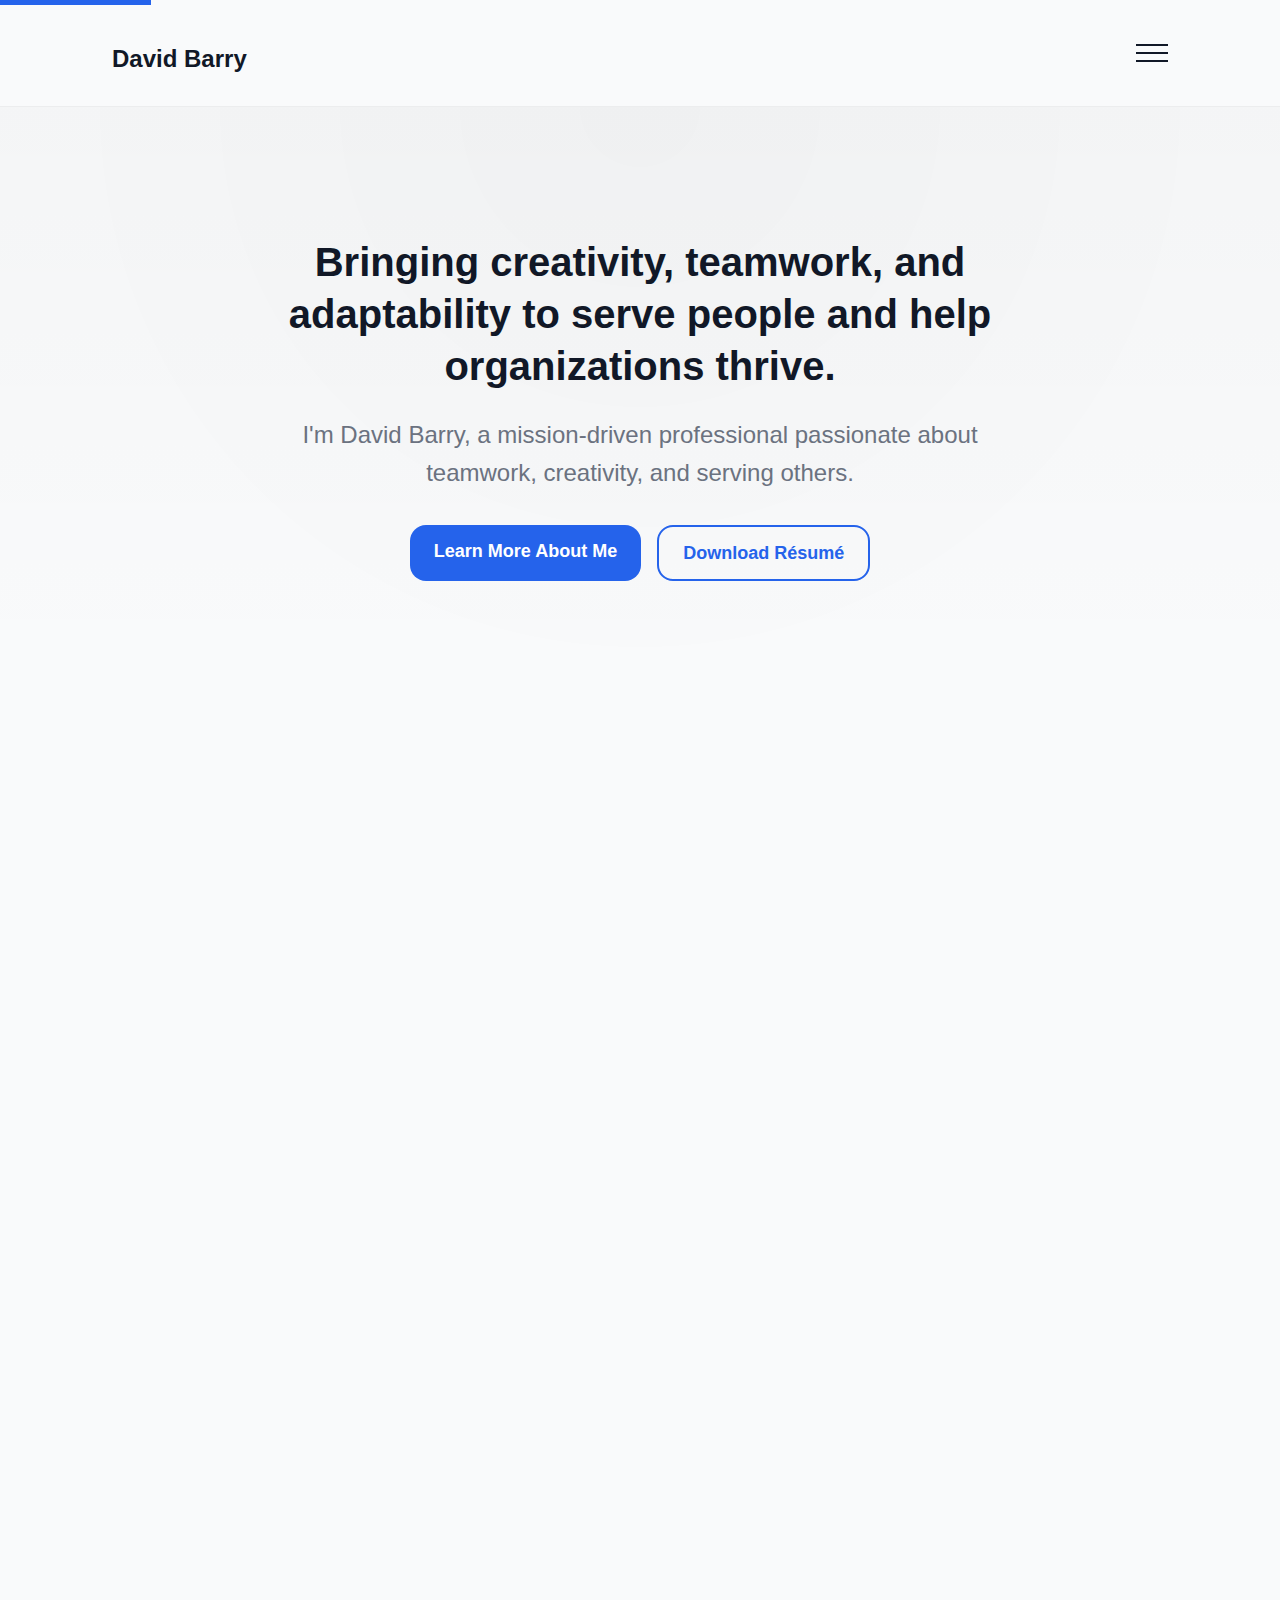
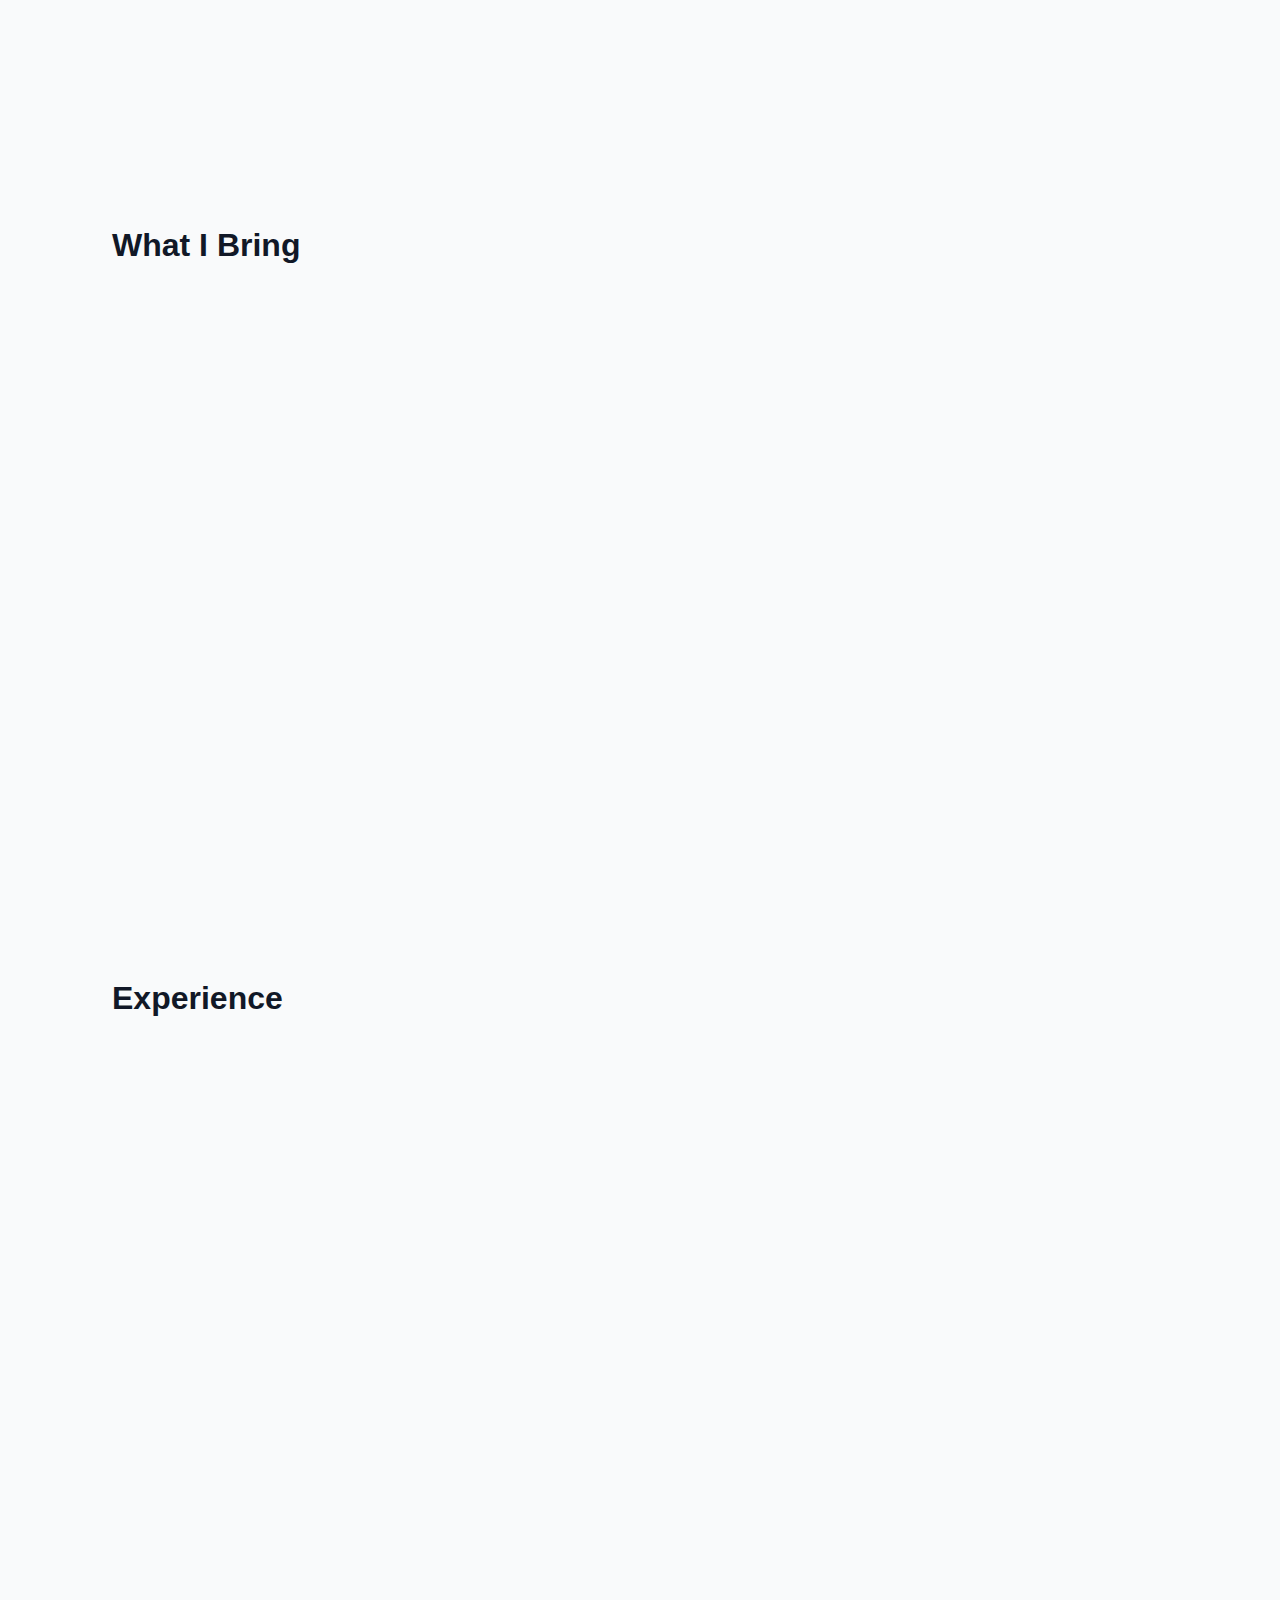
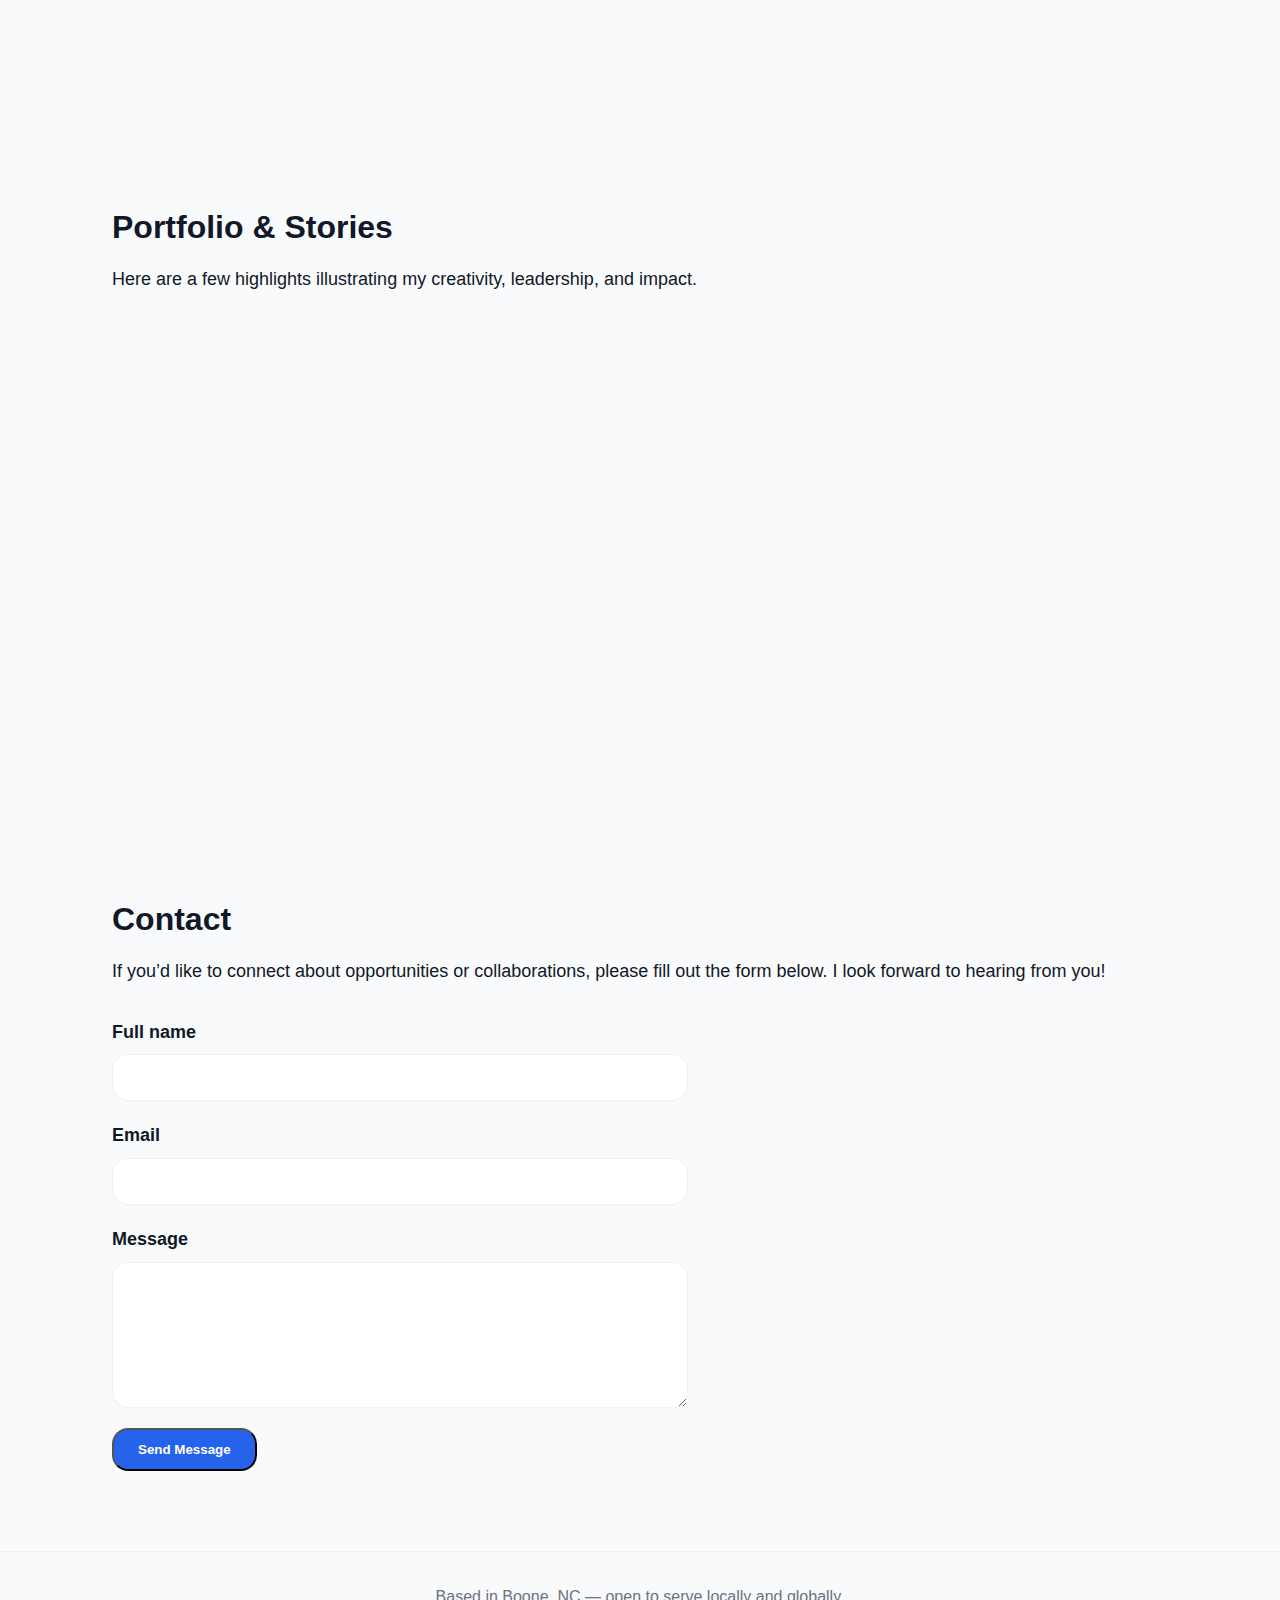
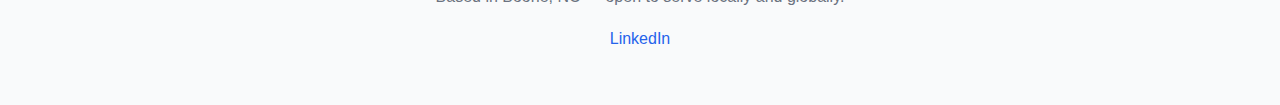
<file: index.html>
<!DOCTYPE html>
<html lang="en">
  <head>
    <meta charset="UTF-8" />
    <meta http-equiv="X-UA-Compatible" content="IE=edge" />
    <meta name="viewport" content="width=device-width, initial-scale=1.0" />
    <meta name="description" content="Personal website for David Barry – mission‑driven professional blending creativity, teamwork and a technical foundation to serve people and help organizations thrive." />
    <title>David Barry – Creative &amp; Mission‑Driven</title>
    <!-- Updated asset paths for deployment from root -->
    <link rel="stylesheet" href="styles.css" />
    <script defer src="main.js"></script>
  </head>
  <body>
    <!-- Skip link for accessibility -->
    <a class="skip-link" href="#main-content">Skip to content</a>

    <header class="site-header" role="banner">
      <div class="container header-inner">
        <h1 class="site-title"><a href="#home">David Barry</a></h1>
        <button class="nav-toggle" aria-label="Open navigation" aria-controls="nav-overlay" aria-expanded="false">
          <span class="bar"></span>
          <span class="bar"></span>
          <span class="bar"></span>
        </button>
      </div>
    </header>

    <!-- Fullscreen navigation overlay -->
    <nav id="nav-overlay" class="nav-overlay" role="dialog" aria-modal="true" aria-hidden="true">
      <button class="nav-close" aria-label="Close navigation">
        <span>&times;</span>
      </button>
      <ul class="nav-list">
        <li><a href="#about">About</a></li>
        <li><a href="#skills">What I Bring</a></li>
        <li><a href="#experience">Experience</a></li>
        <li><a href="#portfolio">Portfolio</a></li>
        <li><a href="#contact">Contact</a></li>
      </ul>
    </nav>

    <main id="main-content" tabindex="-1">
      <!-- Hero section -->
      <section id="home" class="hero-section section">
        <div class="container hero-content">
          <h2 class="hero-title">Bringing creativity, teamwork, and adaptability to serve people and help organizations thrive.</h2>
          <p class="hero-subtext">I'm David Barry, a mission‑driven professional passionate about teamwork, creativity, and serving others.</p>
          <div class="hero-actions">
            <a href="#about" class="btn primary-btn">Learn More About Me</a>
        <a href="resume.pdf" class="btn secondary-btn" download>Download Résumé</a>
          </div>
        </div>
      </section>

      <!-- About section -->
      <section id="about" class="about-section section">
        <div class="container split">
          <div class="about-photo">
            <!-- Placeholder for profile photo; can be replaced with an uploaded image -->
        <img src="profile-placeholder.svg" alt="David Barry portrait placeholder" />
          </div>
          <div class="about-text">
            <h2>About Me</h2>
            <p>Hello, I’m David Barry.</p>
            <p>I am passionate about using creativity, teamwork, and problem‑solving to serve others and contribute to meaningful, mission‑driven work. While my degree is in Computer Science and I’ve worked in web and software development, my journey has taken me far beyond technology. Along the way, I’ve led teams, trained employees, served in customer‑facing roles, and built programs that bring people together.</p>
            <p>In high school, I started a photography club and a discussion group that grew into weekly gatherings for 10–30 people — spaces where we learned, created, and encouraged one another in living out faith and loving others. Later, I served as a staff supervisor and mountain guide at Spring Canyon, leading cadets from U.S. military academies through challenging treks and mentoring them along the way.</p>
            <p>Professionally, I’ve worked everywhere from national laboratories to small creative agencies, and I’ve gained experience in customer service, employee training, and operations at organizations like Chick‑fil‑A, Best Buy, and the United States Postal Service. I’ve also had the opportunity to serve with Samaritan’s Purse in Boone, which strengthened my desire to be part of a team that makes a global impact for Christ.</p>
            <p>What ties all of these experiences together is my adaptability, my love for people, and my drive to keep learning. Whether leading a team, creating solutions, or helping an organization run more smoothly, I thrive when I can bring energy, ideas, and encouragement to those around me.</p>
            <p>I’m now seeking opportunities where I can combine my creative thinking, people skills, and technical background to help a mission‑driven organization grow and serve others well.</p>
          </div>
        </div>
      </section>

      <!-- Skills / What I Bring section -->
      <section id="skills" class="skills-section section">
        <div class="container">
          <h2>What I Bring</h2>
          <div class="skills-grid">
            <div class="skill-card">
              <div class="icon">
                <!-- Lightbulb icon for creativity -->
                <svg xmlns="http://www.w3.org/2000/svg" viewBox="0 0 24 24" aria-hidden="true"><path fill="currentColor" d="M12 2C8.13 2 5 5.13 5 9c0 3.45 2.44 6.31 5.63 6.89L11 22h2l.38-6.11C16.56 15.31 19 12.45 19 9c0-3.87-3.13-7-7-7zm-1 18v-1h2v1h-2zm3.97-7.13L14 18h-4l-.97-5.13A5.992 5.992 0 0 1 7 9c0-3.31 2.69-6 6-6s6 2.69 6 6c0 1.91-.91 3.6-2.38 4.87z"/></svg>
              </div>
              <h3>Creativity &amp; Ideas</h3>
              <p>Generating solutions and thinking outside the box.</p>
            </div>
            <div class="skill-card">
              <div class="icon">
                <!-- People/team icon for teamwork -->
                <svg xmlns="http://www.w3.org/2000/svg" viewBox="0 0 24 24" aria-hidden="true"><path fill="currentColor" d="M16 11c1.66 0 3-1.34 3-3S17.66 5 16 5s-3 1.34-3 3 1.34 3 3 3zm-8 0c1.66 0 3-1.34 3-3S9.66 5 8 5 5 6.34 5 8s1.34 3 3 3zm0 2c-2.33 0-7 1.17-7 3.5V19h14v-2.5C15 14.17 10.33 13 8 13zm8 0c-.29 0-.62.02-.97.05 1.16.84 1.97 2.1 1.97 3.45V19h6v-2.5c0-2.33-4.67-3.5-7-3.5z"/></svg>
              </div>
              <h3>Teamwork &amp; Leadership</h3>
              <p>Bringing people together and helping teams thrive.</p>
            </div>
            <div class="skill-card">
              <div class="icon">
                <!-- Arrow cycle icon for adaptability -->
                <svg xmlns="http://www.w3.org/2000/svg" viewBox="0 0 24 24" aria-hidden="true"><path fill="currentColor" d="M13 2v6l2.29-2.29a7.963 7.963 0 0 1 4.94 5.72c.34 1.93.06 3.77-.66 5.54A7.965 7.965 0 0 1 14 20.93V18a6 6 0 0 0 2.97-7.85A6.006 6.006 0 0 0 8 9h2L7 5 3 9h2c0 4.42 3.58 8 8 8 1.3 0 2.54-.31 3.65-.88A8.003 8.003 0 0 0 13 2z"/></svg>
              </div>
              <h3>Adaptability &amp; Learning</h3>
              <p>Picking up new skills quickly and thriving in new environments.</p>
            </div>
            <div class="skill-card">
              <div class="icon">
                <!-- Code icon for technical foundation -->
                <svg xmlns="http://www.w3.org/2000/svg" viewBox="0 0 24 24" aria-hidden="true"><path fill="currentColor" d="M8.293 6.293 2.586 12l5.707 5.707 1.414-1.414L5.414 12l4.293-4.293-1.414-1.414zM15.707 6.293l-1.414 1.414L18.586 12l-4.293 4.293 1.414 1.414L21.414 12l-5.707-5.707z"/></svg>
              </div>
              <h3>Technical Foundation</h3>
              <p>Background in computer science and technology.</p>
            </div>
          </div>
        </div>
      </section>

      <!-- Experience section -->
      <section id="experience" class="experience-section section">
        <div class="container">
          <h2>Experience</h2>
          <div class="experience-group">
            <h3>Leadership &amp; Service</h3>
            <ul>
              <li>Founded and led photography club and discussion group focused on creative expression and practical Christian living.</li>
              <li>Staff supervisor and mountain guide at Spring Canyon, mentoring cadets from U.S. military academies.</li>
              <li>Team trainer at Chick‑fil‑A, equipping staff to deliver exceptional service.</li>
              <li>Volunteer warehouse staff for Samaritan’s Purse in Boone.</li>
            </ul>
          </div>
          <div class="experience-group">
            <h3>Creative &amp; Technical Work</h3>
            <ul>
              <li>Web and software development roles at national laboratories, creative agencies, and start‑ups.</li>
              <li>Software test engineer and quality advocate, ensuring high standards in technical products.</li>
              <li>Ongoing self‑directed learning through Udemy, LinkedIn Learning, audiobooks and peer mentorship.</li>
            </ul>
          </div>
          <div class="experience-group">
            <h3>Customer‑Facing Roles</h3>
            <ul>
              <li>Sales associate at Best Buy, helping customers find the right solutions.</li>
              <li>Team trainer at Chick‑fil‑A, coaching coworkers to excel in customer service.</li>
              <li>United States Postal Service clerk, processing and delivering mail in local communities.</li>
            </ul>
          </div>
        </div>
      </section>

      <!-- Portfolio / Stories section -->
      <section id="portfolio" class="portfolio-section section">
        <div class="container">
          <h2>Portfolio &amp; Stories</h2>
          <p>Here are a few highlights illustrating my creativity, leadership, and impact.</p>
          <div class="portfolio-grid">
            <div class="portfolio-card">
              <div class="portfolio-image">
                <img src="placeholder1.svg" alt="Project placeholder" />
              </div>
              <div class="portfolio-info">
                <h3>Photography Club</h3>
                <p>Founded and led a photography club that taught techniques and built community among 10+ peers.</p>
              </div>
            </div>
            <div class="portfolio-card">
              <div class="portfolio-image">
                <img src="placeholder2.svg" alt="Project placeholder" />
              </div>
              <div class="portfolio-info">
                <h3>Mountain Guide</h3>
                <p>Guided military academy cadets through challenging treks, fostering resilience and teamwork.</p>
              </div>
            </div>
            <div class="portfolio-card">
              <div class="portfolio-image">
                <img src="placeholder3.svg" alt="Project placeholder" />
              </div>
              <div class="portfolio-info">
                <h3>Creative Web Projects</h3>
                <p>Developed user‑friendly websites and applications for small businesses and non‑profit organizations.</p>
              </div>
            </div>
          </div>
        </div>
      </section>

      <!-- Contact section -->
      <section id="contact" class="contact-section section" aria-labelledby="contact-title">
        <div class="container">
          <h2 id="contact-title">Contact</h2>
          <p>If you’d like to connect about opportunities or collaborations, please fill out the form below. I look forward to hearing from you!</p>
          <form name="contact" method="POST" data-netlify="true" netlify-honeypot="extra-details" action="/thank-you.html">
            <!-- Hidden input for Netlify form handling -->
            <input type="hidden" name="form-name" value="contact" />
            <!-- Honeypot field: do not remove; hidden via CSS -->
            <p class="visually-hidden">
              <label>Don’t fill this out if you’re human: <input name="extra-details" tabindex="-1" autocomplete="off" /></label>
            </p>
            <div class="form-field">
              <label for="full-name">Full name</label>
              <input id="full-name" name="full-name" type="text" autocomplete="name" required />
            </div>
            <div class="form-field">
              <label for="email">Email</label>
              <input id="email" name="email" type="email" autocomplete="email" required />
            </div>
            <div class="form-field">
              <label for="message">Message</label>
              <textarea id="message" name="message" rows="6" required></textarea>
            </div>
            <!-- Uncomment to enable Netlify reCAPTCHA -->
            <!-- <div data-netlify-recaptcha="true"></div> -->
            <button type="submit" class="btn primary-btn">Send Message</button>
            <p class="form-status" role="status" aria-live="polite"></p>
          </form>
        </div>
      </section>
    </main>

    <footer class="site-footer">
      <div class="container footer-inner">
        <p>Based in Boone, NC — open to serve locally and globally.</p>
        <p class="footer-links">
          <!-- Link to LinkedIn (placeholder). Replace # with actual URL if provided. -->
          <a href="#" aria-label="LinkedIn profile">LinkedIn</a>
        </p>
      </div>
    </footer>
  </body>
</html>
</file>
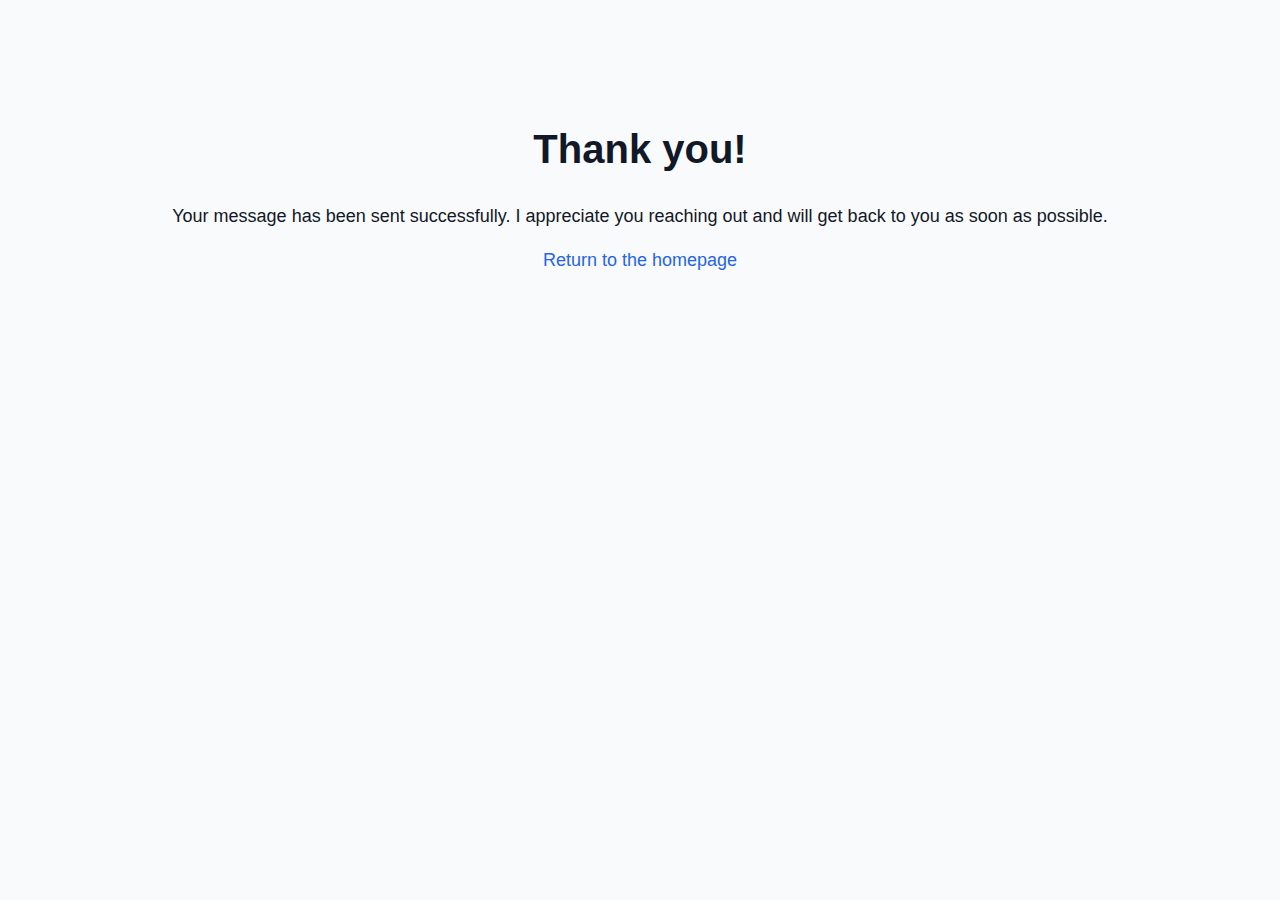
<file: thank-you.html>
<!DOCTYPE html>
<html lang="en">
  <head>
    <meta charset="UTF-8" />
    <meta http-equiv="X-UA-Compatible" content="IE=edge" />
    <meta name="viewport" content="width=device-width, initial-scale=1.0" />
    <meta name="robots" content="noindex" />
    <title>Thank You – David Barry</title>
    <!-- Updated asset path for deployment from root -->
    <link rel="stylesheet" href="styles.css" />
  </head>
  <body>
    <main class="thank-you-section section">
      <div class="container">
        <h1>Thank you!</h1>
        <p>Your message has been sent successfully. I appreciate you reaching out and will get back to you as soon as possible.</p>
        <p><a href="/">Return to the homepage</a></p>
      </div>
    </main>
  </body>
</html>
</file>
<file: styles.css>
/* Base styling and variables */
/*
   This stylesheet defines light and dark themes using CSS custom properties.
   Variables control colours, spacing, and typography scales. Adjust values
   in :root to make sweeping theme changes. Dark mode styles override
   defaults using prefers-color-scheme.
*/

:root {
  /* Colour palette */
  --bg: #f9fafb;
  --fg: #111827;
  --muted: #6b7280;
  --card-bg: #ffffff;
  --card-border: rgba(0, 0, 0, 0.05);
  --brand: #2563eb;
  --brand-hover: #1d4ed8;
  --brand-contrast: #ffffff;
  --error: #dc2626;

  /* Layout */
  --radius: 1rem;
  --shadow: 0 2px 8px rgba(0, 0, 0, 0.05);
  --container-width: 68rem;
  --section-spacing: 4rem;

  /* Typography scale (steps follow a modular scale) */
  --step--1: clamp(0.875rem, 0.8rem + 0.3vw, 1rem);
  --step-0:  clamp(1rem, 0.9rem + 0.6vw, 1.125rem);
  --step-1:  clamp(1.25rem, 1.05rem + 1vw, 1.5rem);
  --step-2:  clamp(1.5rem, 1.2rem + 1.6vw, 2rem);
  --step-3:  clamp(2rem, 1.8rem + 2vw, 2.5rem);
}

@media (prefers-color-scheme: dark) {
  :root {
    --bg: #0f172a;
    --fg: #f1f5f9;
    --muted: #94a3b8;
    --card-bg: #1e293b;
    --card-border: rgba(255, 255, 255, 0.05);
    --brand: #60a5fa;
    --brand-hover: #3b82f6;
    --brand-contrast: #0f172a;
    --shadow: 0 2px 8px rgba(0, 0, 0, 0.3);
  }
}

/* Global resets and base typography */
* {
  box-sizing: border-box;
}

html {
  scroll-behavior: smooth;
}

body {
  margin: 0;
  font-family: -apple-system, BlinkMacSystemFont, 'Segoe UI', Roboto, Oxygen, Ubuntu,
    Cantarell, 'Open Sans', 'Helvetica Neue', sans-serif;
  color: var(--fg);
  background-color: var(--bg);
  line-height: 1.6;
  font-size: var(--step-0);
  -webkit-font-smoothing: antialiased;
  min-height: 100vh;
}

img {
  max-width: 100%;
  display: block;
  height: auto;
}

a {
  color: var(--brand);
  text-decoration: none;
}

a:hover,
a:focus {
  text-decoration: underline;
}

/* Utility classes */
.container {
  width: min(100% - 2rem, var(--container-width));
  margin: 0 auto;
  padding: 0 1rem;
}

.section {
  padding-top: var(--section-spacing);
  padding-bottom: var(--section-spacing);
}

h1, h2, h3, h4 {
  color: var(--fg);
  font-weight: 600;
  line-height: 1.3;
}

h1 {
  font-size: var(--step-3);
}

h2 {
  font-size: var(--step-2);
  margin-bottom: 1rem;
}

h3 {
  font-size: var(--step-1);
  margin-bottom: 0.5rem;
}

p {
  margin: 0 0 1rem 0;
}

/* Skip link for screen readers */
.skip-link {
  position: absolute;
  top: -40px;
  left: 0;
  padding: 0.5rem 1rem;
  background: var(--brand);
  color: var(--brand-contrast);
  z-index: 100;
  transition: top 0.3s ease;
}

.skip-link:focus {
  top: 0;
}

/* Header */
.site-header {
  background-color: var(--bg);
  border-bottom: 1px solid var(--card-border);
  position: sticky;
  top: 0;
  z-index: 50;
}

.header-inner {
  display: flex;
  justify-content: space-between;
  align-items: center;
  min-height: 4rem;
}

.site-title a {
  font-size: var(--step-1);
  color: var(--fg);
  font-weight: 700;
}

/* Hamburger button */
.nav-toggle {
  background: none;
  border: none;
  cursor: pointer;
  display: flex;
  flex-direction: column;
  justify-content: center;
  align-items: center;
  width: 2rem;
  height: 2rem;
  padding: 0;
}

.nav-toggle .bar {
  width: 100%;
  height: 2px;
  background-color: var(--fg);
  margin: 3px 0;
  transition: transform 0.3s ease, opacity 0.3s ease;
}

/* Overlay navigation */
.nav-overlay {
  position: fixed;
  top: 0;
  left: 0;
  width: 100%;
  height: 100%;
  background-color: var(--bg);
  color: var(--fg);
  display: flex;
  flex-direction: column;
  align-items: center;
  justify-content: center;
  transform: translateY(-100%);
  opacity: 0;
  transition: transform 0.4s ease, opacity 0.4s ease;
  pointer-events: none;
}

.nav-overlay.open {
  transform: translateY(0);
  opacity: 1;
  pointer-events: auto;
}

.nav-overlay .nav-close {
  position: absolute;
  top: 1rem;
  right: 1rem;
  background: none;
  border: none;
  font-size: 2rem;
  color: var(--fg);
  cursor: pointer;
}

.nav-overlay .nav-list {
  list-style: none;
  padding: 0;
  margin: 0;
  text-align: center;
}

.nav-overlay .nav-list li {
  margin: 1rem 0;
}

.nav-overlay .nav-list a {
  font-size: var(--step-2);
  color: var(--fg);
  text-decoration: none;
  font-weight: 600;
}

.nav-overlay .nav-list a:focus,
.nav-overlay .nav-list a:hover {
  color: var(--brand);
}

/* Hero section */
.hero-section {
  padding-top: 6rem;
  padding-bottom: 6rem;
  background: radial-gradient(circle at 50% 0%, rgba(0, 0, 0, 0.02), transparent 70%), linear-gradient(to bottom, rgba(0, 0, 0, 0.02), transparent);
}

.hero-content {
  text-align: center;
  max-width: 50rem;
  margin: 0 auto;
}

.hero-title {
  font-size: var(--step-3);
  margin-bottom: 1.5rem;
  font-weight: 700;
}

.hero-subtext {
  font-size: var(--step-1);
  color: var(--muted);
  margin-bottom: 2rem;
}

.hero-actions {
  display: flex;
  flex-wrap: wrap;
  gap: 1rem;
  justify-content: center;
}

.btn {
  display: inline-block;
  padding: 0.75rem 1.5rem;
  border-radius: var(--radius);
  font-weight: 600;
  text-align: center;
  transition: background-color 0.2s ease, color 0.2s ease;
}

.primary-btn {
  background-color: var(--brand);
  color: var(--brand-contrast);
}

.primary-btn:hover,
.primary-btn:focus {
  background-color: var(--brand-hover);
}

.secondary-btn {
  background-color: transparent;
  color: var(--brand);
  border: 2px solid var(--brand);
}

.secondary-btn:hover,
.secondary-btn:focus {
  background-color: var(--brand);
  color: var(--brand-contrast);
}

/* About section */
.about-section .split {
  display: flex;
  flex-wrap: wrap;
  gap: 2rem;
  align-items: center;
}

.about-photo {
  flex: 1 1 260px;
  display: flex;
  justify-content: center;
}

.about-photo img {
  width: 200px;
  height: 200px;
  border-radius: 50%;
  object-fit: cover;
  background-color: var(--card-bg);
}

.about-text {
  flex: 2 1 340px;
}

.about-text p:first-of-type {
  font-weight: 600;
}

/* Skills section */
.skills-grid {
  display: grid;
  grid-template-columns: repeat(auto-fit, minmax(250px, 1fr));
  gap: 1.5rem;
  margin-top: 2rem;
}

.skill-card {
  background-color: var(--card-bg);
  border: 1px solid var(--card-border);
  border-radius: var(--radius);
  padding: 2rem;
  text-align: center;
  box-shadow: var(--shadow);
  transition: transform 0.2s ease;
}

.skill-card:hover,
.skill-card:focus-within {
  transform: translateY(-4px);
}

.skill-card .icon {
  margin-bottom: 1rem;
  color: var(--brand);
  display: flex;
  justify-content: center;
  align-items: center;
  font-size: 2rem;
}

/* Set explicit dimensions on SVG icons to avoid oversized rendering */
.skill-card .icon svg {
  width: 2rem;
  height: 2rem;
}

.skill-card h3 {
  margin-bottom: 0.5rem;
  font-weight: 600;
}

.skill-card p {
  color: var(--muted);
}

/* Experience section */
.experience-group {
  margin-top: 2rem;
}

.experience-group h3 {
  margin-top: 1.5rem;
  margin-bottom: 0.5rem;
  font-weight: 600;
}

.experience-group ul {
  list-style: none;
  padding-left: 0;
}

.experience-group li {
  position: relative;
  padding-left: 1.5rem;
  margin-bottom: 0.75rem;
  color: var(--muted);
}

.experience-group li::before {
  content: "\2022";
  position: absolute;
  left: 0;
  top: 0.25rem;
  color: var(--brand);
  font-size: 1.25rem;
}

/* Portfolio section */
.portfolio-grid {
  display: grid;
  grid-template-columns: repeat(auto-fit, minmax(280px, 1fr));
  gap: 1.5rem;
  margin-top: 2rem;
}

.portfolio-card {
  background-color: var(--card-bg);
  border: 1px solid var(--card-border);
  border-radius: var(--radius);
  overflow: hidden;
  box-shadow: var(--shadow);
  display: flex;
  flex-direction: column;
  transition: transform 0.2s ease;
}

.portfolio-card:hover,
.portfolio-card:focus-within {
  transform: translateY(-4px);
}

.portfolio-image {
  flex: 0 0 auto;
  background-color: var(--muted);
}

.portfolio-image img {
  width: 100%;
  height: auto;
  display: block;
}

.portfolio-info {
  padding: 1rem 1.5rem 1.5rem;
}

.portfolio-info h3 {
  margin-top: 0;
  margin-bottom: 0.5rem;
  font-weight: 600;
}

.portfolio-info p {
  color: var(--muted);
  margin-bottom: 0;
}

/* Contact section */
.contact-section form {
  margin-top: 2rem;
  max-width: 36rem;
}

.form-field {
  margin-bottom: 1.25rem;
  display: flex;
  flex-direction: column;
}

.form-field label {
  margin-bottom: 0.5rem;
  font-weight: 600;
}

.form-field input,
.form-field textarea {
  padding: 0.75rem;
  border: 1px solid var(--card-border);
  border-radius: var(--radius);
  background-color: var(--card-bg);
  color: var(--fg);
  font-size: var(--step-0);
  resize: vertical;
}

.form-field input:focus,
.form-field textarea:focus {
  outline: 3px solid var(--brand);
  outline-offset: 2px;
}

.form-status {
  margin-top: 1rem;
  color: var(--brand);
}

.visually-hidden {
  position: absolute !important;
  height: 1px;
  width: 1px;
  overflow: hidden;
  clip: rect(1px, 1px, 1px, 1px);
  white-space: nowrap;
}

/* Footer */
.site-footer {
  background-color: var(--bg);
  border-top: 1px solid var(--card-border);
  padding: 2rem 0;
}

.footer-inner {
  text-align: center;
  font-size: var(--step--1);
  color: var(--muted);
}

.footer-links a {
  color: var(--brand);
  margin: 0 0.5rem;
}

.footer-links a:hover,
.footer-links a:focus {
  text-decoration: underline;
}

/* Thank-you page style */
.thank-you-section {
  padding-top: 6rem;
  padding-bottom: 6rem;
  text-align: center;
}

.thank-you-section a {
  color: var(--brand);
}

/* Media queries for responsive adjustments */
@media (max-width: 640px) {
  .header-inner {
    min-height: 3.5rem;
  }
  .hero-section {
    padding-top: 4rem;
    padding-bottom: 4rem;
  }
  .hero-title {
    font-size: var(--step-2);
  }
  .skills-grid {
    gap: 1rem;
  }
  .experience-group li {
    margin-bottom: 0.5rem;
  }
}

/* Reduce motion for users who prefer it */
@media (prefers-reduced-motion: reduce) {
  *, *::before, *::after {
    animation-duration: 0.001s !important;
    animation-iteration-count: 1 !important;
    transition-duration: 0.001s !important;
  }
}

/* Reveal animations */
.reveal {
  opacity: 0;
  transform: translateY(20px);
  transition: opacity 0.6s ease-out, transform 0.6s ease-out;
}

.reveal.visible {
  opacity: 1;
  transform: none;
}
</file>
